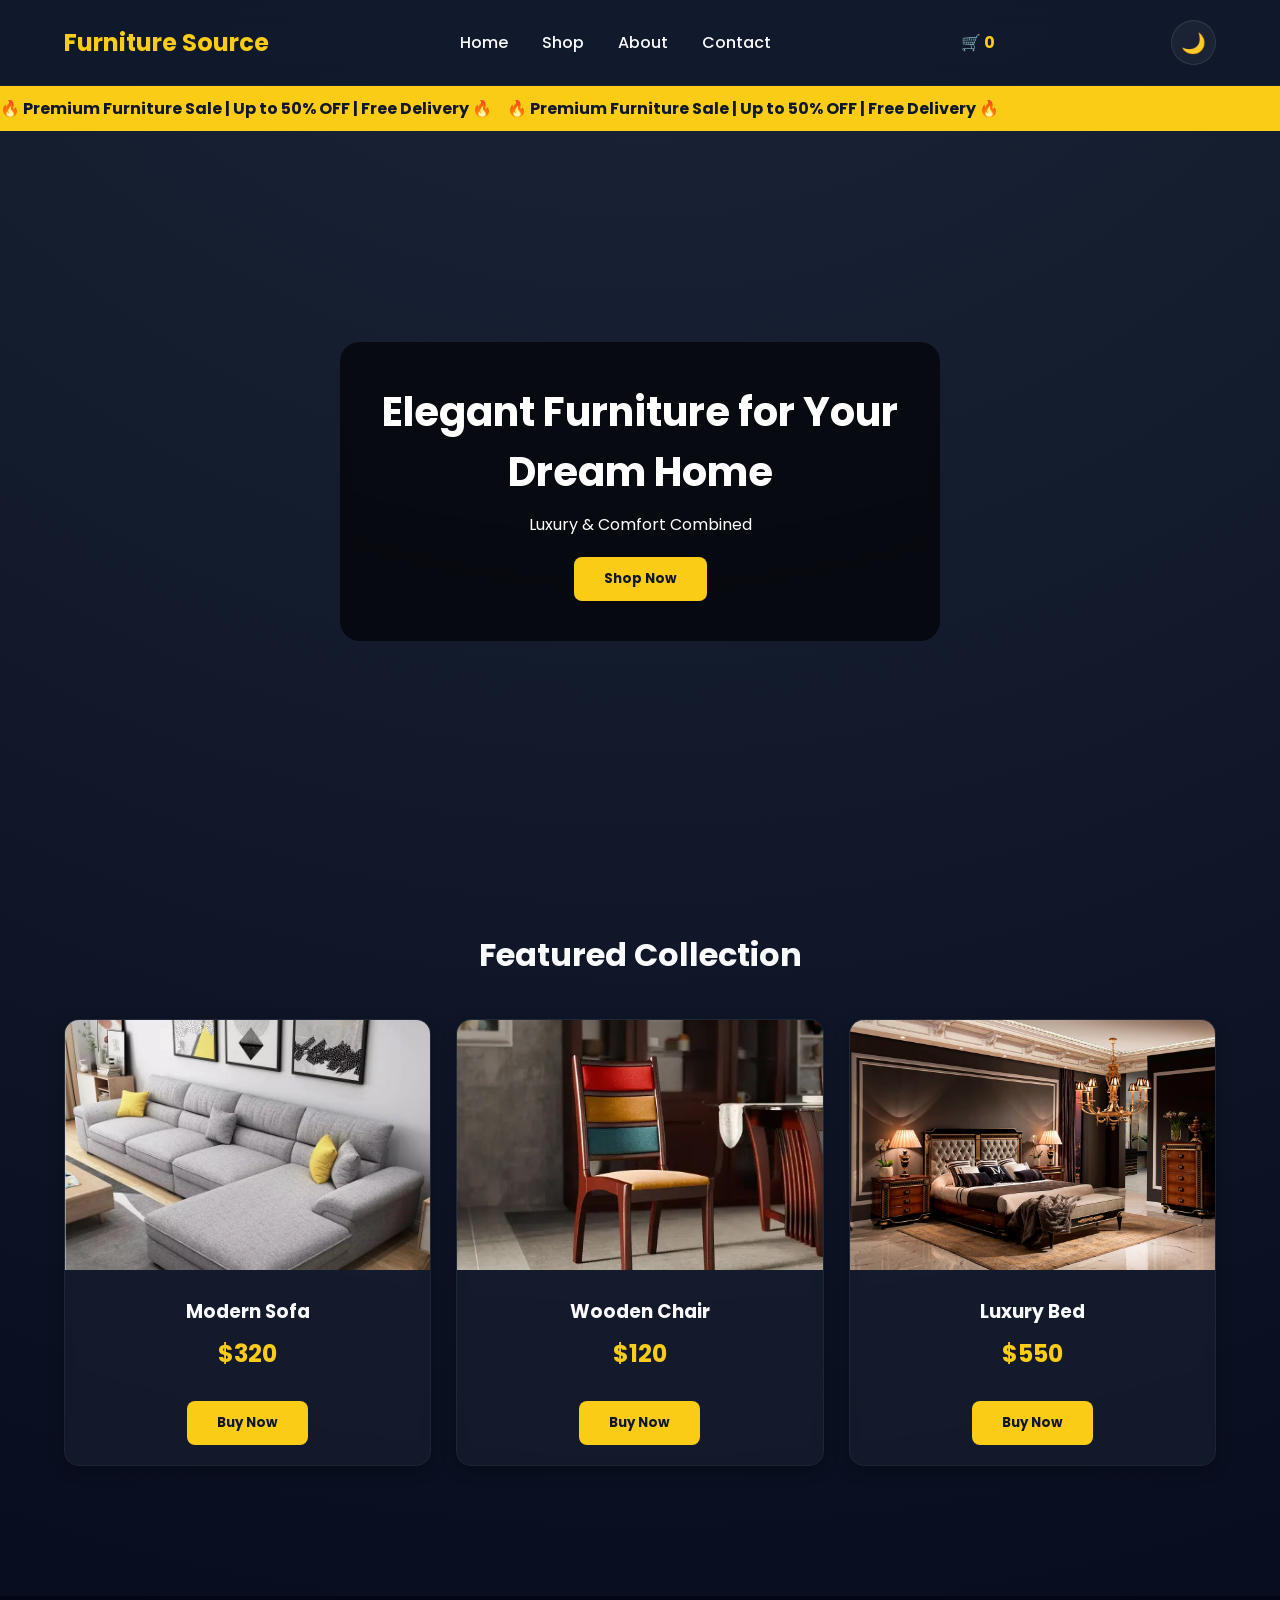
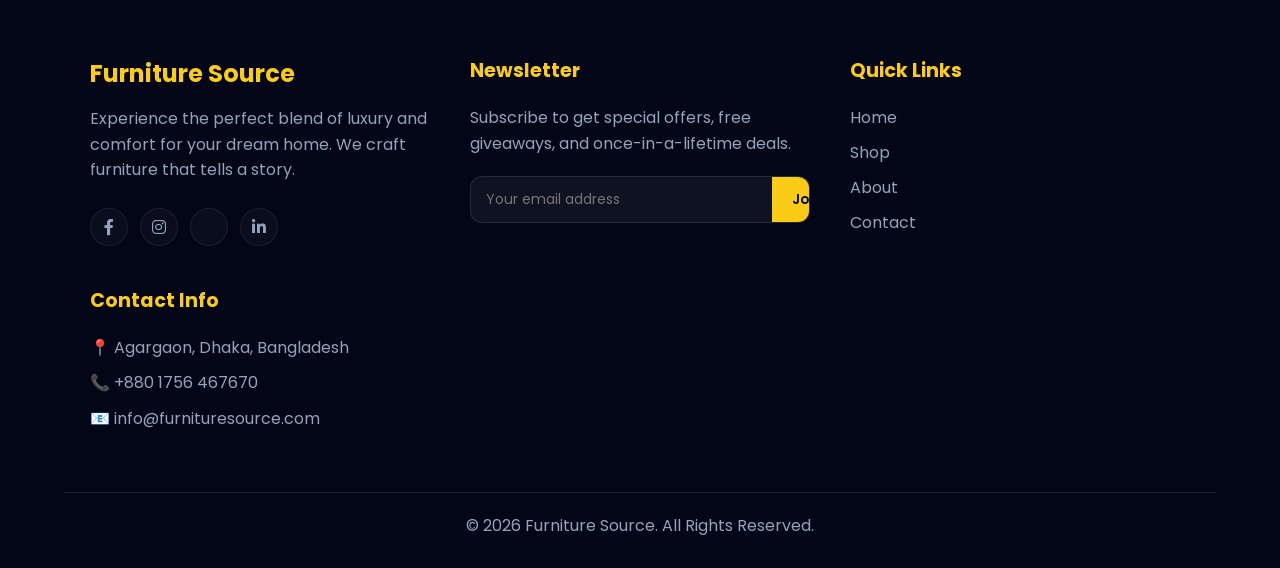
<file: index.html>
<!doctype html>
<html lang="en">
  <head>
    <meta charset="UTF-8" />
    <meta name="viewport" content="width=device-width, initial-scale=1.0" />
    <title>Furniture Source | Luxury Home</title>
    <link
      href="https://fonts.googleapis.com/css2?family=Poppins:wght@300;400;600&display=swap"
      rel="stylesheet"
    />
    <link
      rel="stylesheet"
      href="https://cdnjs.cloudflare.com/ajax/libs/font-awesome/6.0.0/css/all.min.css"
    />
    <link rel="stylesheet" href="style.css" />
    <style>
      .modal {
        display: none;
        position: fixed;
        z-index: 3000;
        left: 0;
        top: 0;
        width: 100%;
        height: 100%;
        background-color: rgba(0, 0, 0, 0.8);
        backdrop-filter: blur(15px);
        -webkit-backdrop-filter: blur(15px);
      }
      .modal-content {
        background: rgba(15, 23, 42, 0.9);
        margin-left: auto;
        margin-right: 0;
        padding: 40px;
        border-left: 2px solid #facc15;
        width: 100%;
        max-width: 380px;
        height: 100vh;
        border-radius: 20px 0 0 20px;
        color: white;
        position: relative;
        text-align: left;
        display: flex;
        flex-direction: column;
        box-shadow: -10px 0 30px rgba(0, 0, 0, 0.5);
        border-top: 1px solid rgba(255, 255, 255, 0.05);
        border-bottom: 1px solid rgba(255, 255, 255, 0.05);
      }
      body.light .modal-content {
        background-color: #fff;
        color: #020617;
      }
      .close-btn {
        position: absolute;
        right: 20px;
        top: 10px;
        font-size: 30px;
        cursor: pointer;
        color: #94a3b8;
      }
    </style>
  </head>
  <body class="dark">
    <header>
      <div class="logo">Furniture Source</div>
      <nav>
        <a href="index.html">Home</a>
        <a href="Shop.html">Shop</a>
        <a href="About.html">About</a>
        <a href="/Contact.html">Contact</a>
      </nav>
      <div
        class="cart-status"
        style="color: #facc15; font-weight: bold; cursor: pointer"
      >
        🛒 <span id="cartCount">0</span>
      </div>
      <button id="modeToggle" title="Toggle Light/Dark Mode">🌙</button>
    </header>

    <div class="announcement-bar">
      <div class="scrolling-text">
        🔥 Premium Furniture Sale | Up to 50% OFF | Free Delivery 🔥
        &nbsp;&nbsp;&nbsp; 🔥 Premium Furniture Sale | Up to 50% OFF | Free
        Delivery 🔥
      </div>
    </div>

    <section class="hero">
      <div class="overlay fade-in">
        <h2>Elegant Furniture for Your Dream Home</h2>
        <p>Luxury & Comfort Combined</p>
        <button class="cta-btn">
          <a href="Shop.html" style="text-decoration: none; color: inherit"
            >Shop Now</a
          >
        </button>
      </div>
    </section>

    <section class="products">
      <h2 class="section-title">Featured Collection</h2>
      <div class="grid">
        <div class="card">
          <img src="/image/sofa.jpg" alt="Sofa" />
          <div class="card-info">
            <h3>Modern Sofa</h3>
            <p>$320</p>
            <button class="buy-btn">Buy Now</button>
          </div>
        </div>

        <div class="card">
          <img src="/image/chair.webp" alt="Chair" />
          <div class="card-info">
            <h3>Wooden Chair</h3>
            <p>$120</p>
            <button class="buy-btn">Buy Now</button>
          </div>
        </div>

        <div class="card">
          <img src="/image/luxury_beds.jpeg" alt="Bed" />
          <div class="card-info">
            <h3>Luxury Bed</h3>
            <p>$550</p>
            <button class="buy-btn">Buy Now</button>
          </div>
        </div>
      </div>
    </section>

    <!-- Checkout Modal -->
    <div id="checkoutModal" class="modal">
      <div class="modal-content">
        <span class="close-btn" id="closeModal">&times;</span>
        <h2 style="color: #facc15; margin-bottom: 15px; text-align: center">
          🛒 Your Shopping Cart
        </h2>
        <p style="margin-bottom: 10px; font-size: 1.1rem; text-align: center">
          Total Items:
          <span id="modalCartCount" style="font-weight: bold; color: #facc15"
            >0</span
          >
        </p>
        <p
          style="
            margin-bottom: 25px;
            font-size: 1.2rem;
            font-weight: bold;
            text-align: center;
          "
        >
          Total Price:
          <span id="modalTotalAmount" style="color: #facc15">$0</span>
        </p>
        <div
          id="cartItemsList"
          style="
            text-align: left;
            flex-grow: 1;
            margin-bottom: 25px;
            max-height: 200px;
            overflow-y: auto;
            padding-right: 10px;
            border-top: 1px solid rgba(255, 255, 255, 0.1);
            padding-top: 15px;
          "
        ></div>
        <div style="display: flex; gap: 10px; align-items: stretch">
          <button
            id="clearCartBtn"
            style="
              flex: 1;
              padding: 12px;
              background: #ef4444;
              color: white;
              border: none;
              border-radius: 8px;
              cursor: pointer;
              font-weight: 600;
            "
          >
            Clear All
          </button>
          <button class="cta-btn" style="flex: 2; margin-top: 0">
            Proceed to Checkout
          </button>
        </div>
      </div>
    </div>

    <footer>
      <div class="footer-container">
        <div class="footer-section">
          <div class="logo" style="margin-bottom: 15px">Furniture Source</div>
          <p>
            Experience the perfect blend of luxury and comfort for your dream
            home. We craft furniture that tells a story.
          </p>
          <div class="social-links">
            <a href="#" title="Facebook"><i class="fab fa-facebook-f"></i></a>
            <a href="#" title="Instagram"><i class="fab fa-instagram"></i></a>
            <a href="#" title="Twitter"><i class="fab fa-x-twitter"></i></a>
            <a href="#" title="LinkedIn"><i class="fab fa-linkedin-in"></i></a>
          </div>
        </div>
        <div class="footer-section">
          <h4>Newsletter</h4>
          <p>
            Subscribe to get special offers, free giveaways, and
            once-in-a-lifetime deals.
          </p>
          <form class="newsletter-form" style="margin-top: 20px">
            <div class="newsletter-input-group">
              <input type="email" placeholder="Your email address" required />
              <button type="submit">Join</button>
            </div>
          </form>
        </div>
        <div class="footer-section">
          <h4>Quick Links</h4>
          <ul>
            <li><a href="index.html">Home</a></li>
            <li><a href="Shop.html">Shop</a></li>
            <li><a href="About.html">About</a></li>
            <li><a href="/Contact.html">Contact</a></li>
          </ul>
        </div>
        <div class="footer-section">
          <h4>Contact Info</h4>
          <p>📍 Agargaon, Dhaka, Bangladesh</p>
          <p>📞 +880 1756 467670</p>
          <p>📧 info@furnituresource.com</p>
        </div>
      </div>
      <div class="footer-bottom">
        <p>© 2026 Furniture Source. All Rights Reserved.</p>
      </div>
    </footer>

    <script>
      const toggle = document.getElementById("modeToggle");
      toggle.onclick = () => {
        document.body.classList.toggle("light");
        document.body.classList.toggle("dark");
        // Icon change logic
        if (document.body.classList.contains("light")) {
          toggle.innerText = "☀️";
        } else {
          toggle.innerText = "🌙";
        }
      };

      // Simple Cart Functionality
      let cartItems = [];
      const cartDisplay = document.getElementById("cartCount");
      const buyButtons = document.querySelectorAll(".buy-btn");
      const cartItemsList = document.getElementById("cartItemsList");

      const renderCart = () => {
        document.getElementById("modalCartCount").innerText = cartItems.length;
        cartDisplay.innerText = cartItems.length;
        let total = 0;

        cartItemsList.innerHTML =
          cartItems.length === 0
            ? '<p style="text-align: center; opacity: 0.6;">Your cart is empty</p>'
            : "";
        cartItems.forEach((item) => {
          const numericPrice = parseFloat(item.price.replace(/[$,]/g, "")) || 0;
          total += numericPrice;

          const div = document.createElement("div");
          div.style.cssText =
            "display: flex; justify-content: space-between; margin-bottom: 10px; font-size: 0.95rem;";
          div.innerHTML = `<span>${item.name}</span> <span style="color: #facc15;">${item.price}</span>`;
          cartItemsList.appendChild(div);
        });
        document.getElementById("modalTotalAmount").innerText =
          `$${total.toLocaleString()}`;
      };

      // Notification Toast
      const toast = document.createElement("div");
      toast.style.cssText = `
        position: fixed; top: 80px; right: 20px; 
        background: #facc15; color: #020617; 
        padding: 12px 20px; border-radius: 5px; 
        font-weight: 600; display: none; z-index: 2000;
      `;
      document.body.appendChild(toast);

      buyButtons.forEach((btn) => {
        btn.onclick = () => {
          const productInfo = btn.parentElement;
          const productName = productInfo.querySelector("h3").innerText;
          const productPrice = productInfo.querySelector("p").innerText;

          cartItems.push({ name: productName, price: productPrice });
          cartDisplay.innerText = cartItems.length;

          // Open side cart
          renderCart();
          modal.style.display = "block";

          // Button Animation
          btn.innerText = "Added!";
          btn.style.backgroundColor = "#22c55e";

          // Toast Message
          toast.innerText = `Added ${productName} to cart!`;
          toast.style.display = "block";

          setTimeout(() => {
            btn.innerText = "Buy Now";
            btn.style.backgroundColor = "";
            toast.style.display = "none";
          }, 2000);
        };
      });

      // Modal Functionality
      const modal = document.getElementById("checkoutModal");
      const cartBtn = document.querySelector(".cart-status");
      const closeModal = document.getElementById("closeModal");
      const clearCartBtn = document.getElementById("clearCartBtn");

      cartBtn.onclick = () => {
        renderCart();
        modal.style.display = "block";
      };

      clearCartBtn.onclick = () => {
        cartItems = [];
        renderCart();
      };

      closeModal.onclick = () => (modal.style.display = "none");
      window.onclick = (event) => {
        if (event.target == modal) modal.style.display = "none";
      };

      // Newsletter Subscription Logic
      const newsletterForm = document.querySelector(".newsletter-form");
      newsletterForm.onsubmit = (e) => {
        e.preventDefault();
        toast.innerText =
          "Success! You have been subscribed to our newsletter.";
        toast.style.display = "block";
        newsletterForm.reset();
        setTimeout(() => {
          toast.style.display = "none";
        }, 3000);
      };
    </script>
  </body>
</html>
</file>
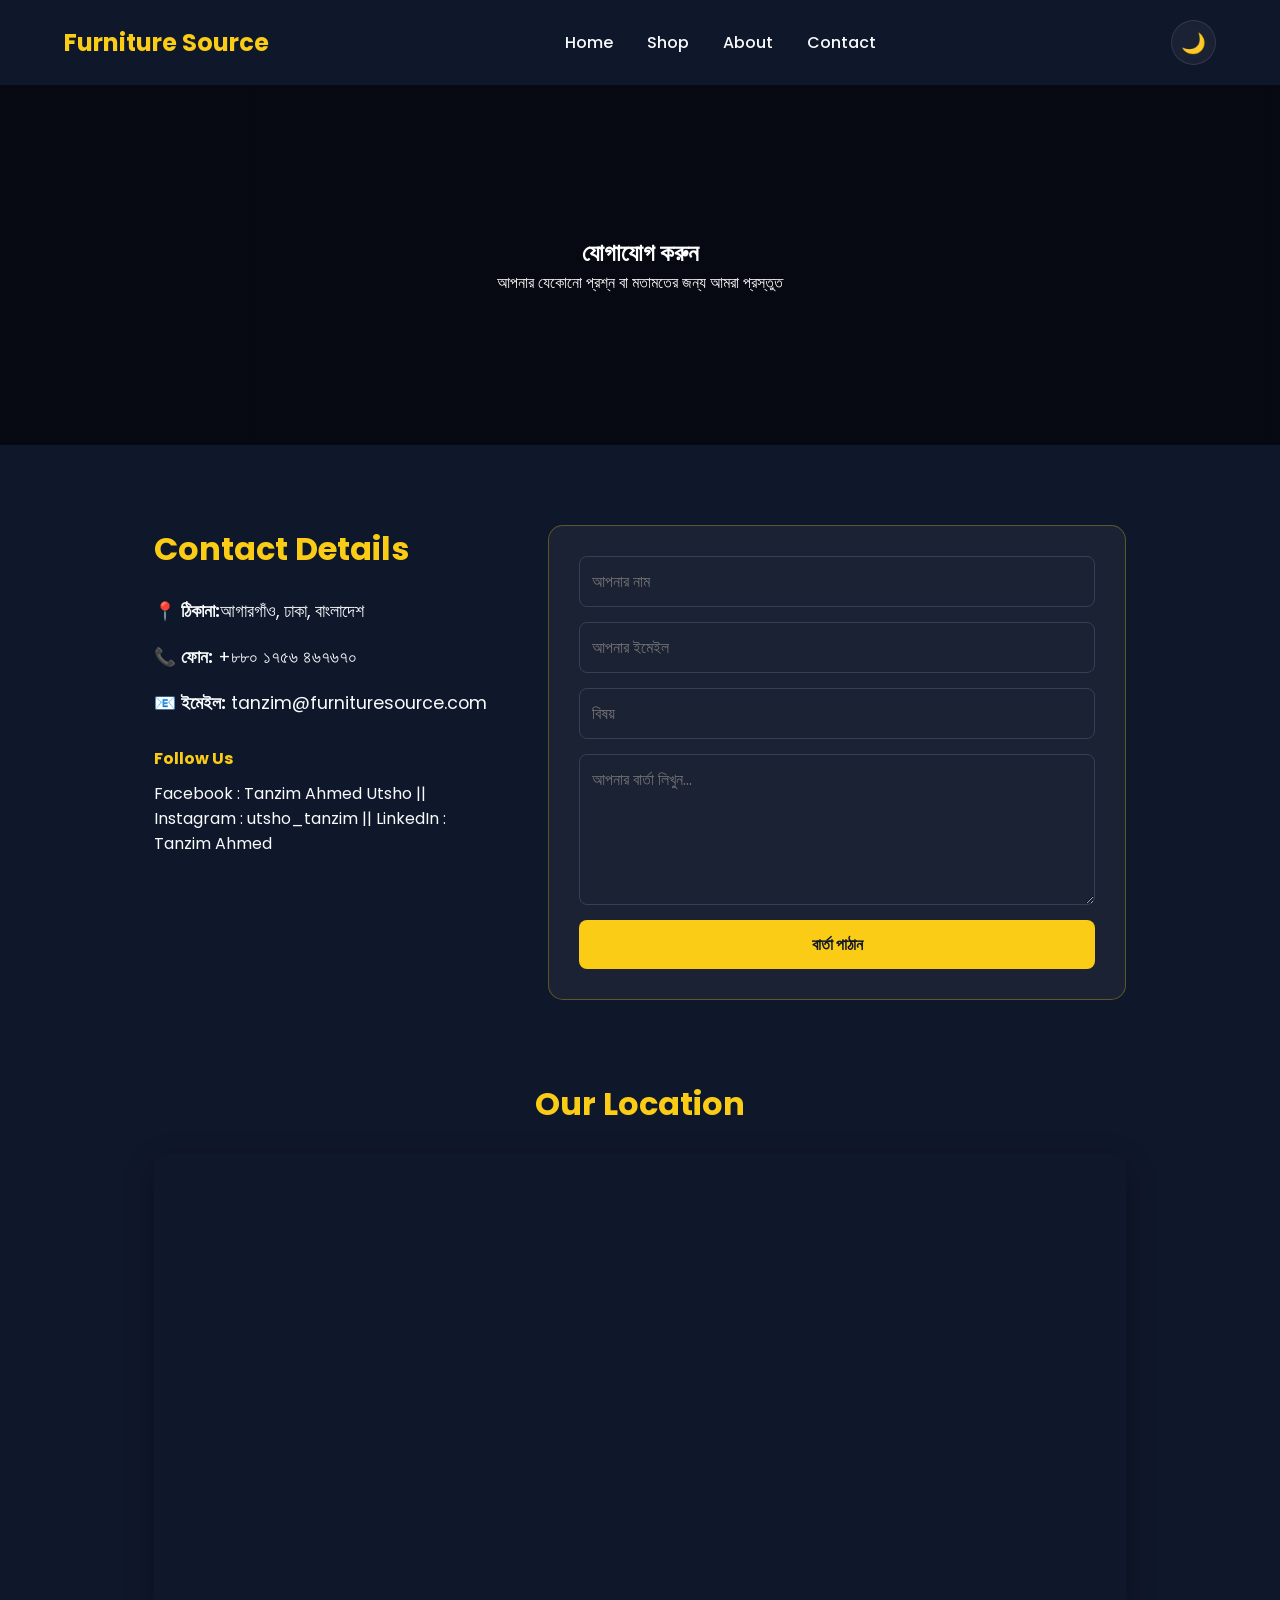
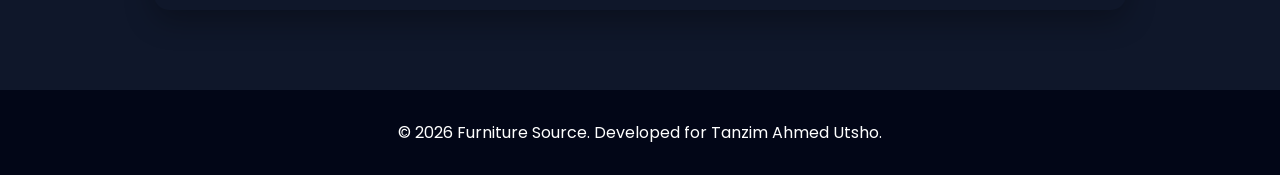
<file: Contact.html>
<!doctype html>
<html lang="en">
  <head>
    <meta charset="UTF-8" />
    <meta name="viewport" content="width=device-width, initial-scale=1.0" />
    <title>Contact Us | Furniture Source</title>
    <link
      href="https://fonts.googleapis.com/css2?family=Poppins:wght@300;400;600&display=swap"
      rel="stylesheet"
    />
    <link rel="stylesheet" href="Contact.css" />
  </head>
  <body class="dark">
    <header>
      <div class="logo">Furniture Source</div>
      <nav>
        <a href="index.html">Home</a>
        <a href="/Shop.html">Shop</a>
        <a href="about.html">About</a>
        <a href="contact.html">Contact</a>
      </nav>
      <button id="modeToggle" title="Toggle Mode">🌙</button>
    </header>

    <section class="contact-hero">
      <div class="overlay fade-in">
        <h1>যোগাযোগ করুন</h1>
        <p>আপনার যেকোনো প্রশ্ন বা মতামতের জন্য আমরা প্রস্তুত</p>
      </div>
    </section>

    <section class="contact-section container">
      <div class="contact-wrapper fade-in">
        <div class="contact-info">
          <h2 class="section-title">Contact Details</h2>
          <div class="info-item">
            <p>📍 <strong>ঠিকানা:</strong>আগারগাঁও, ঢাকা, বাংলাদেশ</p>
          </div>
          <div class="info-item">
            <p>📞 <strong>ফোন:</strong> +৮৮০ ১৭৫৬ ৪৬৭৬৭০</p>
          </div>
          <div class="info-item">
            <p>📧 <strong>ইমেইল:</strong> tanzim@furnituresource.com</p>
          </div>

          <div class="social-links" style="margin-top: 30px">
            <h4 style="color: #facc15; margin-bottom: 10px">Follow Us</h4>
            <p>
              Facebook : Tanzim Ahmed Utsho || Instagram : utsho_tanzim ||
              LinkedIn : Tanzim Ahmed
            </p>
          </div>
        </div>

        <div class="contact-form-container">
          <form class="contact-form">
            <input type="text" placeholder="আপনার নাম" required />
            <input type="email" placeholder="আপনার ইমেইল" required />
            <input type="text" placeholder="বিষয়" required />
            <textarea
              rows="5"
              placeholder="আপনার বার্তা লিখুন..."
              required
            ></textarea>
            <button type="submit" class="cta-btn">বার্তা পাঠান</button>
          </form>
        </div>
      </div>
    </section>

    <section class="map-section container fade-in">
      <h2 class="section-title" style="text-align: center">Our Location</h2>
      <div class="map-placeholder">
        <iframe
          src="https://www.google.com/maps/embed?pb=!1m18!1m12!1m3!1d58430.22851259583!2d90.35246197931327!3d23.751352462319985!2m3!1f0!2f0!3f0!3m2!1i1024!2i768!4f13.1!3m3!1m2!1s0x3755b8b087026b81%3A0x8fa569bc240027e1!2sDhaka!5e0!3m2!1sen!2sbd!4v1715600000000!5m2!1sen!2sbd"
          width="100%"
          height="450"
          style="border: 0"
          allowfullscreen=""
          loading="lazy"
          referrerpolicy="no-referrer-when-downgrade"
        ></iframe>
      </div>
    </section>

    <footer>
      <p>© 2026 Furniture Source. Developed for Tanzim Ahmed Utsho.</p>
    </footer>

    <script>
      const toggle = document.getElementById("modeToggle");
      toggle.onclick = () => {
        document.body.classList.toggle("light");
        document.body.classList.toggle("dark");
        toggle.innerText = document.body.classList.contains("light")
          ? "☀️"
          : "🌙";
      };
    </script>
  </body>
</html>
</file>
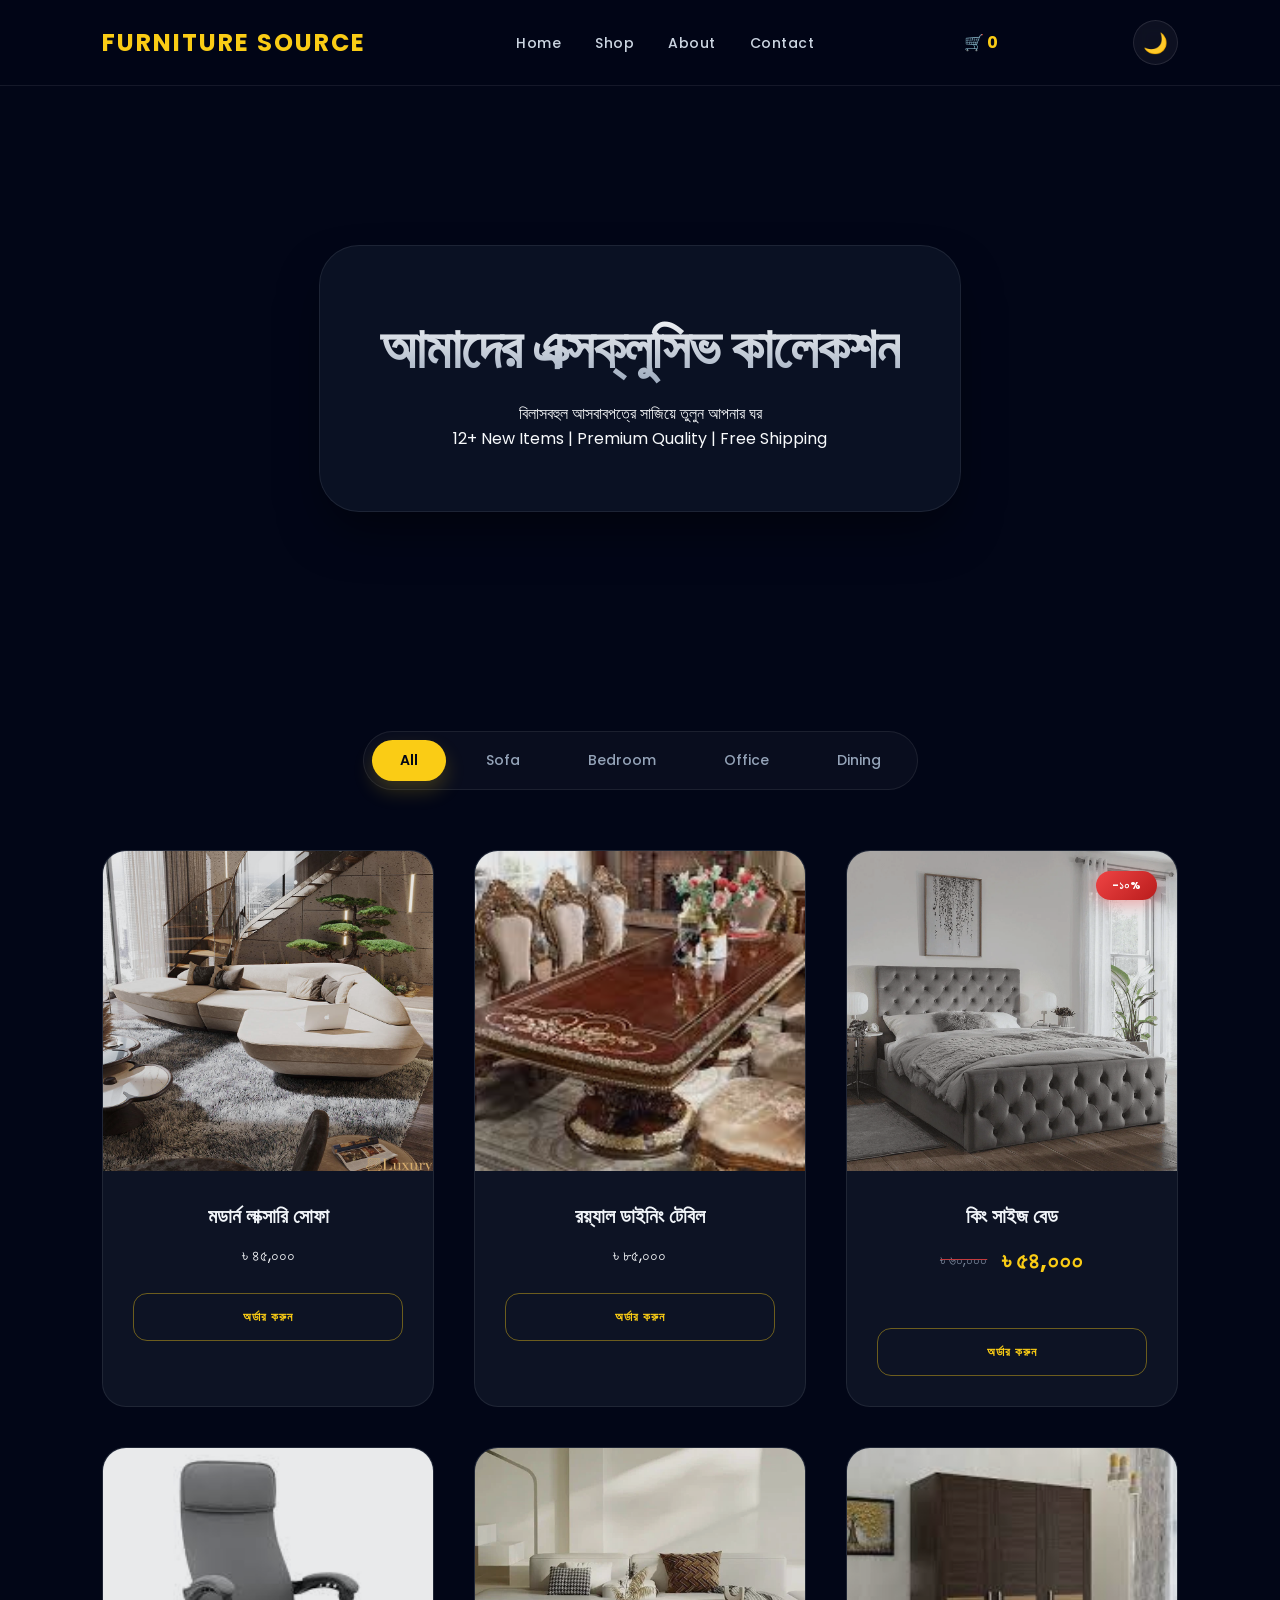
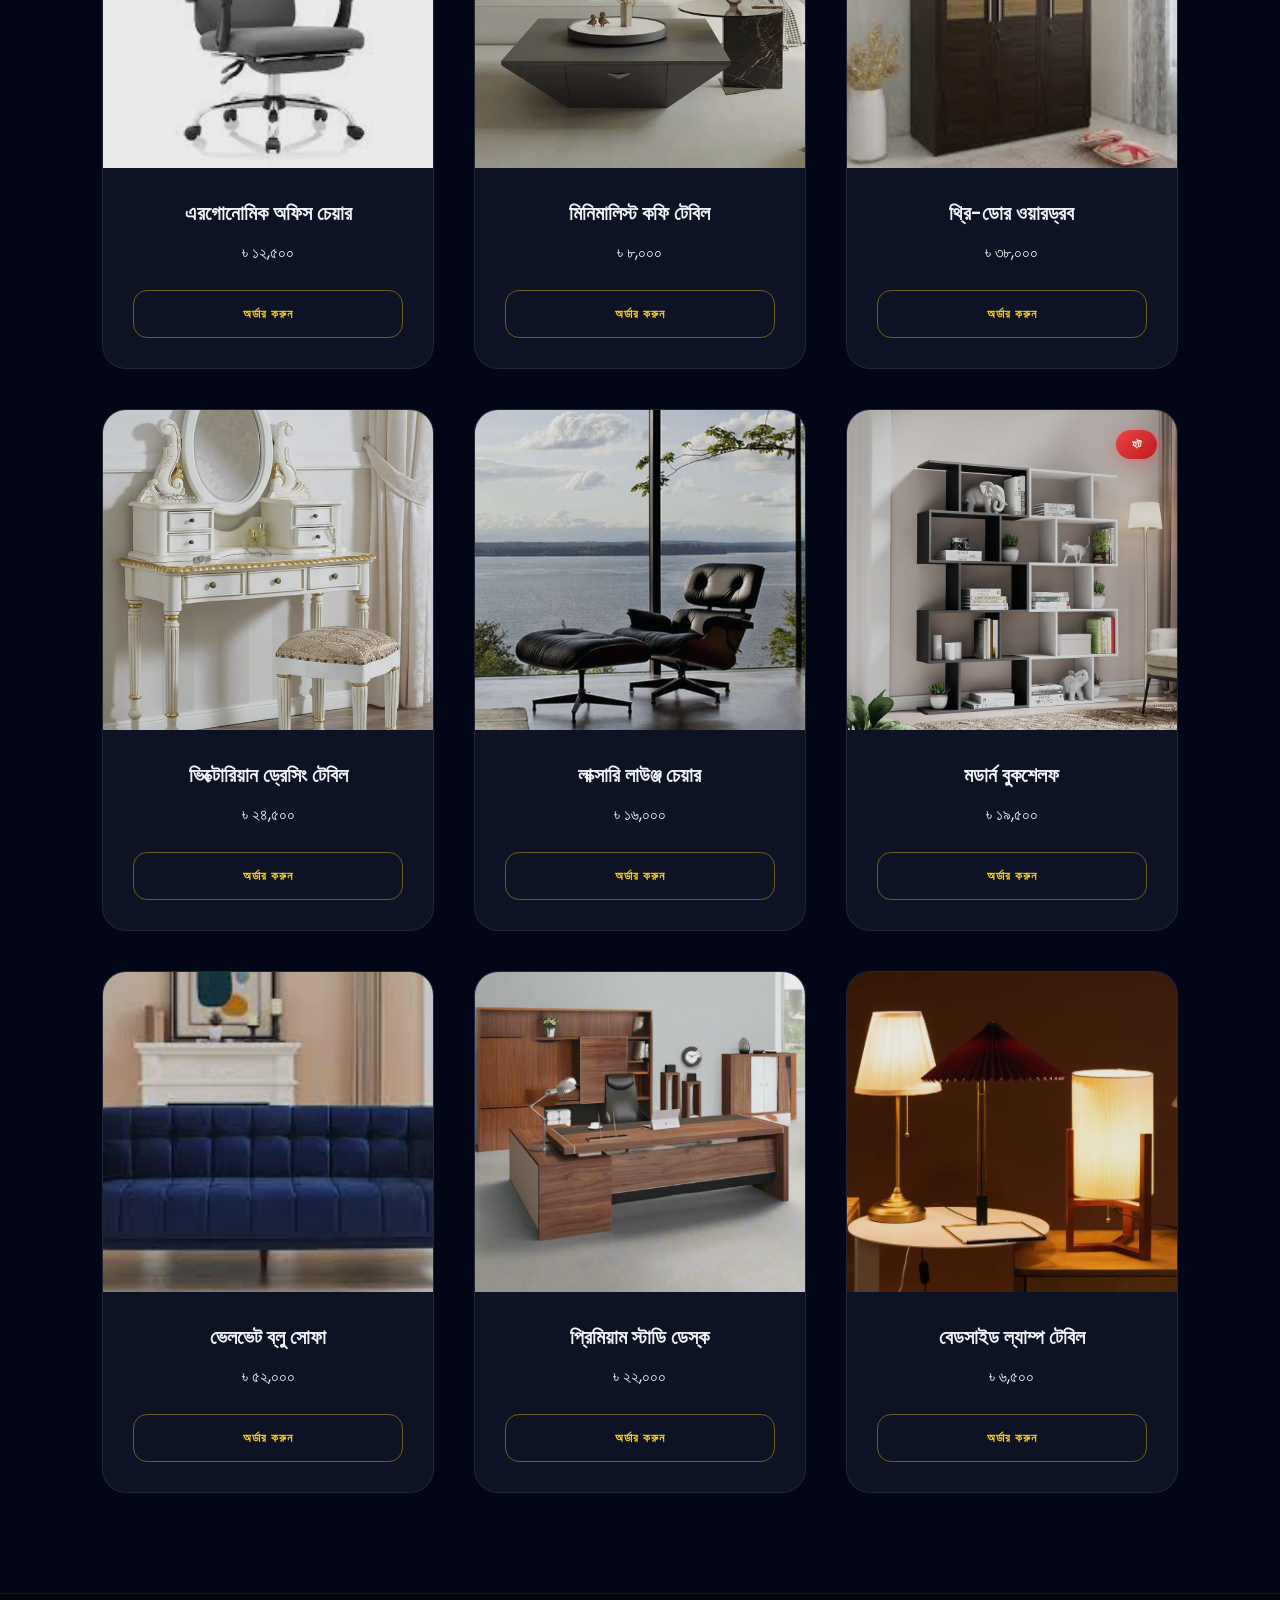
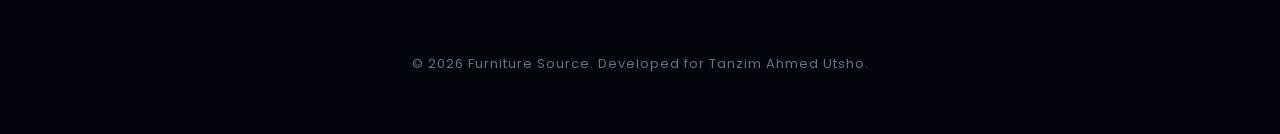
<file: Shop.html>
<!doctype html>
<html lang="en">
  <head>
    <meta charset="UTF-8" />
    <meta name="viewport" content="width=device-width, initial-scale=1.0" />
    <title>Premium Shop | Furniture Source</title>
    <link
      href="https://fonts.googleapis.com/css2?family=Poppins:wght@300;400;600&display=swap"
      rel="stylesheet"
    />
    <link rel="stylesheet" href="Shop.css" />
  </head>
  <body class="dark">
    <header>
      <div class="logo">Furniture Source</div>
      <nav>
        <a href="index.html">Home</a>
        <a href="shop.html">Shop</a>
        <a href="about.html">About</a>
        <a href="contact.html">Contact</a>
      </nav>
      <div
        class="cart-status"
        style="color: #facc15; font-weight: bold; cursor: pointer"
      >
        🛒 <span id="cartCount">0</span>
      </div>
      <button id="modeToggle">🌙</button>
    </header>

    <section class="shop-hero">
      <div class="overlay fade-in">
        <h1>আমাদের এক্সক্লুসিভ কালেকশন</h1>
        <p>বিলাসবহুল আসবাবপত্রে সাজিয়ে তুলুন আপনার ঘর</p>
        <div class="hero-stats">
          <span>12+ New Items</span> | <span>Premium Quality</span> |
          <span>Free Shipping</span>
        </div>
      </div>
    </section>

    <div class="filter-container container fade-in">
      <button class="filter-btn active" data-filter="all">All</button>
      <button class="filter-btn" data-filter="sofa">Sofa</button>
      <button class="filter-btn" data-filter="bedroom">Bedroom</button>
      <button class="filter-btn" data-filter="office">Office</button>
      <button class="filter-btn" data-filter="dining">Dining</button>
    </div>

    <main class="container">
      <div class="product-grid">
        <div class="product-card fade-in" data-category="sofa">
          <div class="product-img">
            <img src="/image/মডার্ন লাক্সারি সোফা.jpg" alt="Modern Sofa" />
            <span class="badge">নতুন</span>
          </div>
          <div class="product-info">
            <h3>মডার্ন লাক্সারি সোফা</h3>
            <div class="price">৳ ৪৫,০০০</div>
            <button class="add-to-cart">অর্ডার করুন</button>
          </div>
        </div>

        <div class="product-card fade-in" data-category="dining">
          <div class="product-img">
            <img src="/image/রয়্যাল ডাইনিং টেবিল.jpg" alt="Dining Table" />
          </div>
          <div class="product-info">
            <h3>রয়্যাল ডাইনিং টেবিল</h3>
            <div class="price">৳ ৮৫,০০০</div>
            <button class="add-to-cart">অর্ডার করুন</button>
          </div>
        </div>

        <div class="product-card fade-in" data-category="bedroom">
          <div class="product-img">
            <img src="/image/কিং সাইজ বেড.webp" alt="Bed Frame" />
            <span class="badge sale">-১০%</span>
          </div>
          <div class="product-info">
            <h3>কিং সাইজ বেড</h3>
            <div class="price">
              <div class="price">
                <span class="old-price">৳ ৬০,০০০</span>
                <span class="current-price">৳ ৫৪,০০০</span>
              </div>
            </div>
            <button class="add-to-cart">অর্ডার করুন</button>
          </div>
        </div>

        <div class="product-card fade-in" data-category="office">
          <div class="product-img">
            <img src="/image/এরগোনোমিক অফিস চেয়ার.jpg" alt="Office Chair" />
          </div>
          <div class="product-info">
            <h3>এরগোনোমিক অফিস চেয়ার</h3>
            <div class="price">৳ ১২,৫০০</div>
            <button class="add-to-cart">অর্ডার করুন</button>
          </div>
        </div>

        <div class="product-card fade-in" data-category="dining">
          <div class="product-img">
            <img
              src="/image/মিনিমালিস্ট কফি টেবিলwebp.webp"
              alt="Coffee Table"
            />
          </div>
          <div class="product-info">
            <h3>মিনিমালিস্ট কফি টেবিল</h3>
            <div class="price">৳ ৮,০০০</div>
            <button class="add-to-cart">অর্ডার করুন</button>
          </div>
        </div>

        <div class="product-card fade-in" data-category="bedroom">
          <div class="product-img">
            <img src="/image/থ্রি-ডোর ওয়ারড্রব.jpg" alt="Wardrobe" />
          </div>
          <div class="product-info">
            <h3>থ্রি-ডোর ওয়ারড্রব</h3>
            <div class="price">৳ ৩৮,০০০</div>
            <button class="add-to-cart">অর্ডার করুন</button>
          </div>
        </div>

        <div class="product-card fade-in" data-category="bedroom">
          <div class="product-img">
            <img
              src="/image/ভিক্টোরিয়ান ড্রেসিং টেবিল.webp"
              alt="Dressing Table"
            />
            <span class="badge">সেরা পছন্দ</span>
          </div>
          <div class="product-info">
            <h3>ভিক্টোরিয়ান ড্রেসিং টেবিল</h3>
            <div class="price">৳ ২৪,৫০০</div>
            <button class="add-to-cart">অর্ডার করুন</button>
          </div>
        </div>

        <div class="product-card fade-in" data-category="sofa">
          <div class="product-img">
            <img src="/image/লাক্সারি লাউঞ্জ চেয়ার.jpg" alt="Lounge Chair" />
          </div>
          <div class="product-info">
            <h3>লাক্সারি লাউঞ্জ চেয়ার</h3>
            <div class="price">৳ ১৬,০০০</div>
            <button class="add-to-cart">অর্ডার করুন</button>
          </div>
        </div>

        <div class="product-card fade-in" data-category="office">
          <div class="product-img">
            <img src="/image/মডার্ন বুকশেলফ.jpg" alt="Shelf" />
            <span class="badge sale">হট</span>
          </div>
          <div class="product-info">
            <h3>মডার্ন বুকশেলফ</h3>
            <div class="price">৳ ১৯,৫০০</div>
            <button class="add-to-cart">অর্ডার করুন</button>
          </div>
        </div>

        <div class="product-card fade-in" data-category="sofa">
          <div class="product-img">
            <img src="/image/ভেলভেট ব্লু সোফা.jpg" alt="Velvet Sofa" />
          </div>
          <div class="product-info">
            <h3>ভেলভেট ব্লু সোফা</h3>
            <div class="price">৳ ৫২,০০০</div>
            <button class="add-to-cart">অর্ডার করুন</button>
          </div>
        </div>

        <div class="product-card fade-in" data-category="office">
          <div class="product-img">
            <img src="/image/প্রিমিয়াম স্টাডি ডেস্ক.webp" alt="Study Desk" />
          </div>
          <div class="product-info">
            <h3>প্রিমিয়াম স্টাডি ডেস্ক</h3>
            <div class="price">৳ ২২,০০০</div>
            <button class="add-to-cart">অর্ডার করুন</button>
          </div>
        </div>

        <div class="product-card fade-in" data-category="bedroom">
          <div class="product-img">
            <img src="/image/বেডসাইড ল্যাম্প টেবিল.webp" alt="Nightstand" />
          </div>
          <div class="product-info">
            <h3>বেডসাইড ল্যাম্প টেবিল</h3>
            <div class="price">৳ ৬,৫০০</div>
            <button class="add-to-cart">অর্ডার করুন</button>
          </div>
        </div>
      </div>
    </main>

    <!-- Checkout Modal -->
    <div id="checkoutModal" class="modal">
      <div class="modal-content">
        <span class="close-btn" id="closeModal">&times;</span>
        <h2
          style="color: var(--primary); margin-bottom: 20px; text-align: center"
        >
          🛒 আপনার কার্ট
        </h2>
        <p style="margin-bottom: 10px; font-size: 1.1rem; text-align: center">
          মোট পণ্য:
          <span
            id="modalCartCount"
            style="font-weight: 700; color: var(--primary)"
            >0</span
          >
          টি
        </p>
        <p
          style="
            margin-bottom: 30px;
            font-size: 1.2rem;
            font-weight: bold;
            text-align: center;
          "
        >
          মোট দাম:
          <span id="modalTotalAmount" style="color: var(--primary)">৳ ০</span>
        </p>
        <div
          id="cartItemsList"
          style="
            flex-grow: 1;
            text-align: left;
            margin-bottom: 25px;
            max-height: 250px;
            overflow-y: auto;
            border-top: 1px solid var(--border);
            padding-top: 15px;
          "
        ></div>
        <div style="display: flex; gap: 10px; align-items: stretch">
          <button
            id="clearCartBtn"
            style="
              flex: 1;
              padding: 12px;
              background: #ef4444;
              color: white;
              border: none;
              border-radius: 14px;
              cursor: pointer;
              font-weight: 600;
            "
          >
            মুছে ফেলুন
          </button>
          <button
            class="add-to-cart"
            style="
              flex: 2;
              margin-top: 0;
              background: var(--primary);
              color: #020617;
            "
          >
            অর্ডার সম্পন্ন করুন
          </button>
        </div>
      </div>
    </div>

    <footer>
      <p>© 2026 Furniture Source. Developed for Tanzim Ahmed Utsho.</p>
    </footer>

    <script>
      const toggle = document.getElementById("modeToggle");
      toggle.onclick = () => {
        document.body.classList.toggle("light");
        document.body.classList.toggle("dark");
        toggle.innerText = document.body.classList.contains("light")
          ? "☀️"
          : "🌙";
      };

      // Filter functionality
      const filterButtons = document.querySelectorAll(".filter-btn");
      const productCards = document.querySelectorAll(".product-card");

      filterButtons.forEach((button) => {
        button.addEventListener("click", () => {
          filterButtons.forEach((btn) => btn.classList.remove("active"));
          button.classList.add("active");

          const filter = button.getAttribute("data-filter");

          productCards.forEach((card) => {
            const category = card.getAttribute("data-category");
            card.style.display =
              filter === "all" || category === filter ? "block" : "none";
          });
        });
      });

      // Cart Logic and Notification
      let cartItems = [];
      const cartCountDisplay = document.getElementById("cartCount");
      const addToCartButtons = document.querySelectorAll(".add-to-cart");
      const cartItemsList = document.getElementById("cartItemsList");

      const renderCart = () => {
        document.getElementById("modalCartCount").innerText = cartItems.length;
        cartCountDisplay.innerText = cartItems.length;
        let total = 0;

        cartItemsList.innerHTML =
          cartItems.length === 0
            ? '<p style="text-align: center; opacity: 0.6;">আপনার কার্ট খালি</p>'
            : "";
        cartItems.forEach((item) => {
          const numericPrice = parseFloat(item.price.replace(/[৳,]/g, "")) || 0;
          total += numericPrice;

          const div = document.createElement("div");
          div.style.cssText =
            "display: flex; justify-content: space-between; margin-bottom: 12px; font-size: 0.95rem; border-bottom: 1px solid var(--border); padding-bottom: 8px;";
          div.innerHTML = `<span>${item.name}</span> <span style="color: var(--primary); font-weight: bold;">${item.price}</span>`;
          cartItemsList.appendChild(div);
        });
        document.getElementById("modalTotalAmount").innerText =
          `৳ ${total.toLocaleString()}`;
      };

      // Create Toast element
      const toast = document.createElement("div");
      toast.style.cssText = `
        position: fixed; bottom: 20px; right: 20px; 
        background: #facc15; color: #020617; 
        padding: 15px 25px; border-radius: 8px; 
        font-weight: bold; display: none; z-index: 2000;
        box-shadow: 0 10px 20px rgba(0,0,0,0.3);
      `;
      document.body.appendChild(toast);

      addToCartButtons.forEach((button) => {
        button.addEventListener("click", () => {
          const productInfo = button.parentElement;
          const productName = productInfo.querySelector("h3").innerText;
          const currentPriceSpan = productInfo.querySelector(".current-price");
          const productPrice = currentPriceSpan
            ? currentPriceSpan.innerText
            : productInfo.querySelector(".price").innerText;

          cartItems.push({ name: productName, price: productPrice });
          cartCountDisplay.innerText = cartItems.length;

          // Open Side Cart automatically
          renderCart();
          modal.style.display = "block";

          // UI Feedback on button
          const originalText = button.innerText;
          button.innerText = "✓ যোগ হয়েছে";
          button.style.background = "#22c55e";
          button.style.color = "white";

          toast.innerText = `${productName} কার্টে যোগ করা হয়েছে!`;
          toast.style.display = "block";

          setTimeout(() => {
            button.innerText = originalText;
            button.style.background = "";
            button.style.color = "";
            toast.style.display = "none";
          }, 2000);
        });
      });

      // Modal Logic
      const modal = document.getElementById("checkoutModal");
      const cartBtn = document.querySelector(".cart-status");
      const closeModal = document.getElementById("closeModal");
      const clearCartBtn = document.getElementById("clearCartBtn");

      cartBtn.onclick = () => {
        renderCart();
        modal.style.display = "block";
      };

      clearCartBtn.onclick = () => {
        cartItems = [];
        renderCart();
      };

      closeModal.onclick = () => (modal.style.display = "none");
      window.onclick = (event) => {
        if (event.target == modal) modal.style.display = "none";
      };
    </script>
  </body>
</html>
</file>
<file: style.css>
/* Reset and Global Styles */
* {
  margin: 0;
  padding: 0;
  box-sizing: border-box;
  font-family: "Poppins", sans-serif;
  transition:
    background 0.5s ease,
    color 0.5s ease,
    border-color 0.5s ease,
    box-shadow 0.5s ease;
}

body.dark {
  background-color: #020617;
  background-image: radial-gradient(circle at 50% -20%, #1e293b, #020617);
  color: #f8fafc;
}

body.light {
  background: #f1f5f9;
  color: #0f172a;
}

/* Header Styles */
header {
  display: flex;
  justify-content: space-between;
  align-items: center;
  padding: 20px 5%;
  position: sticky;
  top: 0;
  z-index: 1000;
  background: rgba(15, 23, 42, 0.7);
  backdrop-filter: blur(12px);
  -webkit-backdrop-filter: blur(12px);
  border-bottom: 1px solid rgba(255, 255, 255, 0.05);
}

body.light header {
  background: rgba(255, 255, 255, 0.8);
  border-bottom: 1px solid rgba(0, 0, 0, 0.1);
}

.logo {
  font-size: 24px;
  font-weight: bold;
  color: #facc15;
}

nav a {
  text-decoration: none;
  color: inherit;
  margin: 0 15px;
  font-weight: 500;
  position: relative;
  display: inline-block;
}

nav a:hover {
  color: #facc15;
}

nav a::after {
  content: "";
  position: absolute;
  bottom: -4px;
  left: 0;
  width: 100%;
  height: 2px;
  background-color: #facc15;
  transform: scaleX(0);
  transform-origin: bottom right;
  transition: transform 0.3s ease;
}

nav a:hover::after {
  transform: scaleX(1);
  transform-origin: bottom left;
}

#modeToggle {
  background: rgba(255, 255, 255, 0.05);
  border: 1px solid rgba(255, 255, 255, 0.1);
  width: 45px;
  height: 45px;
  border-radius: 50%;
  display: flex;
  align-items: center;
  justify-content: center;
  font-size: 20px;
  cursor: pointer;
  backdrop-filter: blur(8px);
  transition: all 0.4s cubic-bezier(0.175, 0.885, 0.32, 1.275);
}

body.light #modeToggle {
  background: rgba(0, 0, 0, 0.05);
  border: 1px solid rgba(0, 0, 0, 0.1);
}

#modeToggle:hover {
  transform: rotate(15deg) scale(1.1);
  background: rgba(255, 255, 255, 0.1);
  border-color: #facc15;
  box-shadow: 0 0 15px rgba(250, 204, 21, 0.3);
}

/* Announcement Bar */
.announcement-bar {
  background: #facc15;
  color: #0f172a;
  overflow: hidden;
  white-space: nowrap;
  padding: 10px 0;
  font-weight: bold;
}

.scrolling-text {
  display: inline-block;
  animation: scroll 20s linear infinite;
}

@keyframes scroll {
  from {
    transform: translateX(100%);
  }
  to {
    transform: translateX(-100%);
  }
}

/* Hero Section */
.hero {
  height: 80vh;
  background: url("https://images.unsplash.com/photo-1586023492125-27b2c045efd7")
    center/cover no-repeat;
  display: flex;
  justify-content: center;
  align-items: center;
}

.overlay {
  background: rgba(0, 0, 0, 0.65);
  padding: 40px;
  border-radius: 20px;
  text-align: center;
  backdrop-filter: blur(5px);
  max-width: 600px;
  color: white;
}

.overlay h2 {
  font-size: 40px;
  margin-bottom: 10px;
}

.cta-btn,
.buy-btn {
  margin-top: 20px;
  padding: 12px 30px;
  background: #facc15;
  border: none;
  border-radius: 8px;
  font-weight: bold;
  cursor: pointer;
  transition: 0.3s;
  color: #0f172a;
}

.cta-btn:hover,
.buy-btn:hover {
  background: #eab308;
  transform: scale(1.05);
}

/* Products Section */
.products {
  padding: 80px 5%;
}

.section-title {
  text-align: center;
  margin-bottom: 40px;
  font-size: 32px;
}

.grid {
  display: grid;
  grid-template-columns: repeat(auto-fit, minmax(280px, 1fr));
  gap: 25px;
}

/* Product Card */
.card {
  background: rgba(30, 41, 59, 0.4);
  border-radius: 15px;
  text-align: center;
  overflow: hidden;
  transition: 0.4s ease;
  box-shadow: 0 4px 15px rgba(0, 0, 0, 0.3);
  border: 1px solid rgba(255, 255, 255, 0.05);
  backdrop-filter: blur(5px);
}

body.light .card {
  background: #ffffff;
  box-shadow: 0 4px 15px rgba(0, 0, 0, 0.1);
}

.card:hover {
  transform: translateY(-10px);
  box-shadow: 0 10px 25px rgba(0, 0, 0, 0.3);
}

.card img {
  width: 100%;
  height: 250px;
  object-fit: cover;
}

.card-info {
  padding: 20px;
}

.card p {
  font-size: 1.5rem;
  color: #facc15;
  margin: 10px 0;
  font-weight: bold;
}

body.light .card p {
  color: #b45309; /* লাইট মোডে কন্ট্রাস্টের জন্য কিছুটা ডার্ক গোল্ডেন */
}

/* Animations */
.fade-in {
  animation: fade 1.2s ease-out;
}

@keyframes fade {
  from {
    opacity: 0;
    transform: translateY(30px);
  }
  to {
    opacity: 1;
    transform: translateY(0);
  }
}

/* Footer */
footer {
  padding: 60px 5% 30px;
  background: #020617;
  color: #94a3b8;
  margin-top: 50px;
  text-align: left;
}

.footer-container {
  display: grid;
  grid-template-columns: repeat(auto-fit, minmax(250px, 1fr));
  gap: 40px;
  max-width: 1100px;
  margin: 0 auto;
}

.footer-section h4 {
  color: #facc15;
  margin-bottom: 20px;
  font-size: 1.2rem;
}

.footer-section p {
  line-height: 1.6;
  margin-bottom: 10px;
}

.footer-section ul {
  list-style: none;
}

.social-links {
  display: flex;
  gap: 12px;
  margin-top: 25px;
}

.social-links a {
  width: 38px;
  height: 38px;
  background: rgba(255, 255, 255, 0.03);
  display: flex;
  align-items: center;
  justify-content: center;
  border-radius: 50%;
  color: inherit;
  text-decoration: none;
  font-size: 16px;
  border: 1px solid rgba(255, 255, 255, 0.08);
  transition: all 0.4s cubic-bezier(0.175, 0.885, 0.32, 1.275);
}

.social-links a:hover {
  background: #facc15;
  color: #020617;
  transform: translateY(-5px) rotate(360deg);
  box-shadow: 0 5px 15px rgba(250, 204, 21, 0.3);
  border-color: #facc15;
}

.newsletter-input-group {
  display: flex;
  background: rgba(255, 255, 255, 0.05);
  border: 1px solid rgba(255, 255, 255, 0.1);
  border-radius: 12px;
  overflow: hidden;
  transition: all 0.3s ease;
}

.newsletter-input-group:focus-within {
  border-color: #facc15;
  box-shadow: 0 0 15px rgba(250, 204, 21, 0.1);
}

.newsletter-input-group input {
  background: transparent;
  border: none;
  padding: 12px 15px;
  color: white;
  flex: 1;
  outline: none;
  font-size: 14px;
}

.newsletter-input-group button {
  background: #facc15;
  border: none;
  padding: 0 20px;
  color: #020617;
  font-weight: 600;
  cursor: pointer;
  transition: background 0.3s ease;
}

.newsletter-input-group button:hover {
  background: #eab308;
}

.footer-section ul li {
  margin-bottom: 10px;
}

.footer-section ul li a {
  color: inherit;
  text-decoration: none;
  transition: color 0.3s;
}

.footer-section ul li a:hover {
  color: #facc15;
}

.footer-bottom {
  text-align: center;
  margin-top: 50px;
  padding-top: 20px;
  border-top: 1px solid rgba(255, 255, 255, 0.1);
}

body.light .social-links a {
  background: #fff;
  border-color: #e2e8f0;
  box-shadow: 0 2px 5px rgba(0, 0, 0, 0.05);
}

body.light .newsletter-input-group {
  background: #fff;
  border-color: #e2e8f0;
}

body.light .newsletter-input-group input {
  color: #020617;
}

body.light footer {
  background: #f8fafc;
  color: #64748b;
  border-top: 1px solid #e2e8f0;
}

body.light .footer-bottom {
  border-top: 1px solid #e2e8f0;
}
</file>
<file: Contact.css>
/* --- Global Reset (এটি না থাকলে হেডার ভেঙে যাবে) --- */
* {
  margin: 0;
  padding: 0;
  box-sizing: border-box;
  font-family: "Poppins", sans-serif;
  transition:
    background 0.5s ease,
    color 0.5s ease,
    border-color 0.5s ease,
    box-shadow 0.5s ease;
}

body.dark {
  background: #0f172a;
  color: #f8fafc;
}

body.light {
  background: #f1f5f9;
  color: #0f172a;
}

/* --- Header & Container Styles (মেইন পেজের সাথে মিল রাখার জন্য) --- */
header {
  display: flex;
  justify-content: space-between;
  align-items: center;
  padding: 20px 5%;
  background: inherit;
  position: sticky;
  top: 0;
  z-index: 1000;
}

nav a {
  text-decoration: none;
  color: inherit;
  margin: 0 15px;
  font-weight: 500;
  position: relative;
  display: inline-block;
}

nav a:hover {
  color: #facc15;
}

nav a::after {
  content: "";
  position: absolute;
  bottom: -4px;
  left: 0;
  width: 100%;
  height: 2px;
  background-color: #facc15;
  transform: scaleX(0);
  transform-origin: bottom right;
  transition: transform 0.3s ease;
}

nav a:hover::after {
  transform: scaleX(1);
  transform-origin: bottom left;
}

.logo {
  font-size: 24px;
  font-weight: bold;
  color: #facc15;
}

#modeToggle {
  background: rgba(255, 255, 255, 0.05);
  border: 1px solid rgba(255, 255, 255, 0.1);
  width: 45px;
  height: 45px;
  border-radius: 50%;
  display: flex;
  align-items: center;
  justify-content: center;
  font-size: 20px;
  cursor: pointer;
  backdrop-filter: blur(8px);
  transition: all 0.4s cubic-bezier(0.175, 0.885, 0.32, 1.275);
}

#modeToggle:hover {
  transform: rotate(15deg) scale(1.1);
  border-color: #facc15;
  box-shadow: 0 0 15px rgba(250, 204, 21, 0.3);
}

.container {
  max-width: 1100px;
  margin: 0 auto;
  padding: 0 5%;
}

/* --- Contact Page Specific Styles --- */
.contact-hero {
  height: 40vh;
  background:
    linear-gradient(rgba(0, 0, 0, 0.6), rgba(0, 0, 0, 0.6)),
    url("https://images.unsplash.com/photo-1534536281715-e28d76689b4d")
      center/cover no-repeat;
  display: flex;
  justify-content: center;
  align-items: center;
  color: white; /* Hero text always white */
  text-align: center;
}

.contact-wrapper {
  display: flex;
  gap: 50px;
  padding: 80px 0;
  flex-wrap: wrap;
}

.contact-info {
  flex: 1;
  min-width: 300px;
}

.section-title {
  font-size: 2rem;
  margin-bottom: 25px;
  color: #facc15;
}

.info-item {
  margin-bottom: 20px;
  font-size: 1.1rem;
}

.contact-form-container {
  flex: 1.5;
  min-width: 300px;
  background: rgba(255, 255, 255, 0.05);
  padding: 30px;
  border-radius: 15px;
  border: 1px solid rgba(250, 204, 21, 0.3);
}

body.light .contact-form-container {
  background: #ffffff;
  box-shadow: 0 10px 30px rgba(0, 0, 0, 0.1);
}

.contact-form {
  display: flex;
  flex-direction: column;
  gap: 15px;
}

.contact-form input,
.contact-form textarea {
  padding: 12px;
  border-radius: 8px;
  border: 1px solid #334155;
  background: transparent;
  color: inherit;
  font-size: 1rem;
}

body.light .contact-form input,
body.light .contact-form textarea {
  border: 1px solid #cbd5e1;
}

.contact-form input:focus,
.contact-form textarea:focus {
  outline: none;
  border-color: #facc15;
}

/* Button Styling (আপনার কোডে এটি ছিল না) */
.cta-btn {
  padding: 12px;
  background: #facc15;
  border: none;
  border-radius: 8px;
  font-weight: bold;
  cursor: pointer;
  color: #0f172a;
  font-size: 1rem;
}

.cta-btn:hover {
  background: #eab308;
  transform: scale(1.02);
}

/* Map Section */
.map-section {
  padding-bottom: 80px;
}

.map-placeholder {
  border-radius: 15px;
  overflow: hidden;
  box-shadow: 0 10px 30px rgba(0, 0, 0, 0.3);
}

/* Footer */
footer {
  text-align: center;
  padding: 30px;
  background: #020617;
  color: white;
}

/* Mobile Friendly */
@media (max-width: 768px) {
  .contact-wrapper {
    flex-direction: column;
  }
  .contact-hero h1 {
    font-size: 2rem;
  }
}

/* Animations */
.fade-in {
  animation: fadeIn 1.2s ease-in-out;
}

@keyframes fadeIn {
  from {
    opacity: 0;
    transform: translateY(20px);
  }
  to {
    opacity: 1;
    transform: translateY(0);
  }
}
</file>
<file: Shop.css>
/* ==========================================================================
   1. GLOBAL RESET & LUXURY VARIABLES
   ========================================================================== */
* {
  margin: 0;
  padding: 0;
  box-sizing: border-box;
  font-family: "Poppins", sans-serif;
  transition:
    background 0.5s ease,
    color 0.5s ease,
    border-color 0.5s ease,
    box-shadow 0.5s ease,
    transform 0.4s cubic-bezier(0.165, 0.84, 0.44, 1);
}

:root {
  --primary: #facc15; /* Signature Golden */
  --bg-dark: #020617; /* Deep Midnight Blue */
  --card-dark: rgba(30, 41, 59, 0.4);
  --glass: rgba(255, 255, 255, 0.03);
  --border: rgba(255, 255, 255, 0.08);
  --text-primary: #f8fafc;
  --discount-red: #ef4444; /* Standard Discount Red */
}

body.dark {
  background: var(--bg-dark);
  color: var(--text-primary);
}

body.light {
  background: #f8fafc;
  color: #0f172a;
}

/* ==========================================================================
   2. NAVIGATION (HEADER)
   ========================================================================== */
header {
  display: flex;
  justify-content: space-between;
  align-items: center;
  padding: 20px 8%;
  background: rgba(2, 6, 23, 0.8);
  backdrop-filter: blur(15px);
  position: sticky;
  top: 0;
  z-index: 1000;
  border-bottom: 1px solid var(--border);
}

body.light header {
  background: rgba(255, 255, 255, 0.8);
  border-bottom: 1px solid rgba(0, 0, 0, 0.1);
}

.logo {
  font-size: 24px;
  font-weight: 700;
  color: var(--primary);
  text-transform: uppercase;
  letter-spacing: 2px;
}

nav a {
  text-decoration: none;
  color: #cbd5e1;
  margin: 0 15px;
  font-size: 14px;
  font-weight: 500;
  letter-spacing: 0.5px;
  position: relative;
  display: inline-block;
}

body.light nav a {
  color: #334155;
}

nav a:hover {
  color: var(--primary);
  text-shadow: 0 0 10px rgba(250, 204, 21, 0.3);
}

nav a::after {
  content: "";
  position: absolute;
  bottom: -4px;
  left: 0;
  width: 100%;
  height: 2px;
  background-color: var(--primary);
  transform: scaleX(0);
  transform-origin: bottom right;
  transition: transform 0.4s cubic-bezier(0.165, 0.84, 0.44, 1);
}

nav a:hover::after {
  transform: scaleX(1);
  transform-origin: bottom left;
}

/* ==========================================================================
   3. SHOP HERO SECTION
   ========================================================================== */
.shop-hero {
  height: 65vh;
  background:
    linear-gradient(rgba(2, 6, 23, 0.6), rgba(2, 6, 23, 0.8)),
    url("https://images.unsplash.com/photo-1524758631624-e2822e304c36")
      center/cover no-repeat;
  display: flex;
  justify-content: center;
  align-items: center;
  position: relative;
}

.shop-hero .overlay {
  background: rgba(15, 23, 42, 0.7);
  padding: 60px;
  border-radius: 40px;
  backdrop-filter: blur(20px);
  border: 1px solid var(--border);
  box-shadow: 0 25px 50px -12px rgba(0, 0, 0, 0.5);
  text-align: center;
}

.shop-hero h1 {
  font-size: 3.5rem;
  font-weight: 700;
  letter-spacing: -1px;
  margin-bottom: 10px;
  background: linear-gradient(to bottom, #fff, #94a3b8);
  -webkit-background-clip: text;
  -webkit-text-fill-color: transparent;
}

/* ==========================================================================
   4. LUXURY FILTER BUTTONS
   ========================================================================== */
.filter-container {
  display: flex;
  justify-content: center;
  gap: 12px;
  margin: 60px auto;
  padding: 8px;
  background: var(--glass);
  width: fit-content;
  border-radius: 100px;
  border: 1px solid var(--border);
}

.filter-btn {
  padding: 10px 28px;
  border-radius: 100px;
  border: none;
  background: transparent;
  color: #94a3b8;
  font-size: 14px;
  font-weight: 500;
  cursor: pointer;
}

body.light .filter-btn {
  color: #64748b;
}

.filter-btn.active {
  background: var(--primary);
  color: #020617;
  font-weight: 600;
  box-shadow: 0 10px 20px rgba(250, 204, 21, 0.2);
}

/* ==========================================================================
   5. PRODUCT GRID & CARDS
   ========================================================================== */
.product-grid {
  display: grid;
  grid-template-columns: repeat(auto-fit, minmax(300px, 1fr));
  gap: 40px;
  padding: 0 8% 100px;
}

.product-card {
  background: var(--card-dark);
  border-radius: 24px;
  border: 1px solid var(--border);
  overflow: hidden;
  position: relative;
}

body.light .product-card {
  background: #ffffff;
  border-color: rgba(0, 0, 0, 0.1);
}

.product-card:hover {
  transform: translateY(-15px);
  border-color: rgba(250, 204, 21, 0.3);
  box-shadow: 0 30px 60px -12px rgba(0, 0, 0, 0.6);
}

.product-img {
  height: 320px;
  overflow: hidden;
  background: #1e293b;
}

.product-img img {
  width: 100%;
  height: 100%;
  object-fit: cover;
  opacity: 0.9;
}

.product-card:hover .product-img img {
  transform: scale(1.08);
  opacity: 1;
}

/* --- Improved Discount Badge --- */
.badge.sale {
  position: absolute;
  top: 20px;
  right: 20px; /* Moved to right for better balance */
  background: linear-gradient(135deg, var(--discount-red), #b91c1c);
  color: #fff;
  padding: 6px 16px;
  border-radius: 100px;
  font-size: 11px;
  font-weight: 700;
  box-shadow: 0 4px 15px rgba(239, 68, 68, 0.4);
  z-index: 10;
}

/* ==========================================================================
   6. PRODUCT INFO & PRICING
   ========================================================================== */
.product-info {
  padding: 30px;
  text-align: center;
}

.product-info h3 {
  font-size: 20px;
  font-weight: 600;
  margin-bottom: 12px;
  color: #f1f5f9;
}

body.light .product-info h3 {
  color: #0f172a;
}

.price {
  display: flex;
  align-items: center;
  justify-content: center;
  gap: 15px;
  margin-bottom: 25px;
}

.current-price {
  font-size: 24px;
  font-weight: 700;
  color: var(--primary);
}

body.light .current-price {
  color: #b45309;
}

.old-price {
  font-size: 14px;
  color: #94a3b8;
  text-decoration: line-through;
  text-decoration-color: var(--discount-red);
  opacity: 0.8;
}

/* --- CTA Button --- */
.add-to-cart {
  width: 100%;
  padding: 14px;
  background: transparent;
  border: 1px solid rgba(250, 204, 21, 0.4);
  color: var(--primary);
  border-radius: 14px;
  font-weight: 600;
  text-transform: uppercase;
  letter-spacing: 1px;
  font-size: 12px;
  cursor: pointer;
}

.add-to-cart:hover {
  background: var(--primary);
  color: #020617;
  box-shadow: 0 15px 30px rgba(250, 204, 21, 0.2);
}

/* ==========================================================================
   7. FOOTER
   ========================================================================== */
footer {
  padding: 60px;
  background: #01040a;
  border-top: 1px solid var(--border);
  text-align: center;
  color: #64748b;
  font-size: 13px;
  letter-spacing: 1px;
}

/* ==========================================================================
   8. CHECKOUT MODAL
   ========================================================================== */
.modal {
  display: none;
  position: fixed;
  z-index: 3000;
  left: 0;
  top: 0;
  width: 100%;
  height: 100%;
  background-color: rgba(0, 0, 0, 0.8);
  backdrop-filter: blur(10px);
}

.modal-content {
  background-color: #1e293b;
  margin-left: auto;
  margin-right: 0;
  padding: 40px;
  border-left: 2px solid var(--primary);
  width: 100%;
  max-width: 400px;
  height: 100vh;
  border-radius: 30px 0 0 30px;
  color: white;
  position: relative;
  text-align: left;
  display: flex;
  flex-direction: column;
  box-shadow: 0 25px 50px -12px rgba(0, 0, 0, 0.5);
}

body.light .modal-content {
  background-color: #fff;
  color: #020617;
}

.close-btn {
  position: absolute;
  right: 25px;
  top: 15px;
  font-size: 32px;
  color: #94a3b8;
  cursor: pointer;
}

.close-btn:hover {
  color: var(--primary);
}

#modeToggle {
  background: rgba(255, 255, 255, 0.05);
  border: 1px solid rgba(255, 255, 255, 0.1);
  width: 45px;
  height: 45px;
  border-radius: 50%;
  display: flex;
  align-items: center;
  justify-content: center;
  font-size: 20px;
  cursor: pointer;
  backdrop-filter: blur(8px);
  transition: all 0.4s cubic-bezier(0.175, 0.885, 0.32, 1.275);
}

body.light #modeToggle {
  background: rgba(0, 0, 0, 0.05);
  border: 1px solid rgba(0, 0, 0, 0.1);
}

#modeToggle:hover {
  transform: rotate(15deg) scale(1.1);
  box-shadow: 0 0 15px rgba(250, 204, 21, 0.3);
}
</file>
